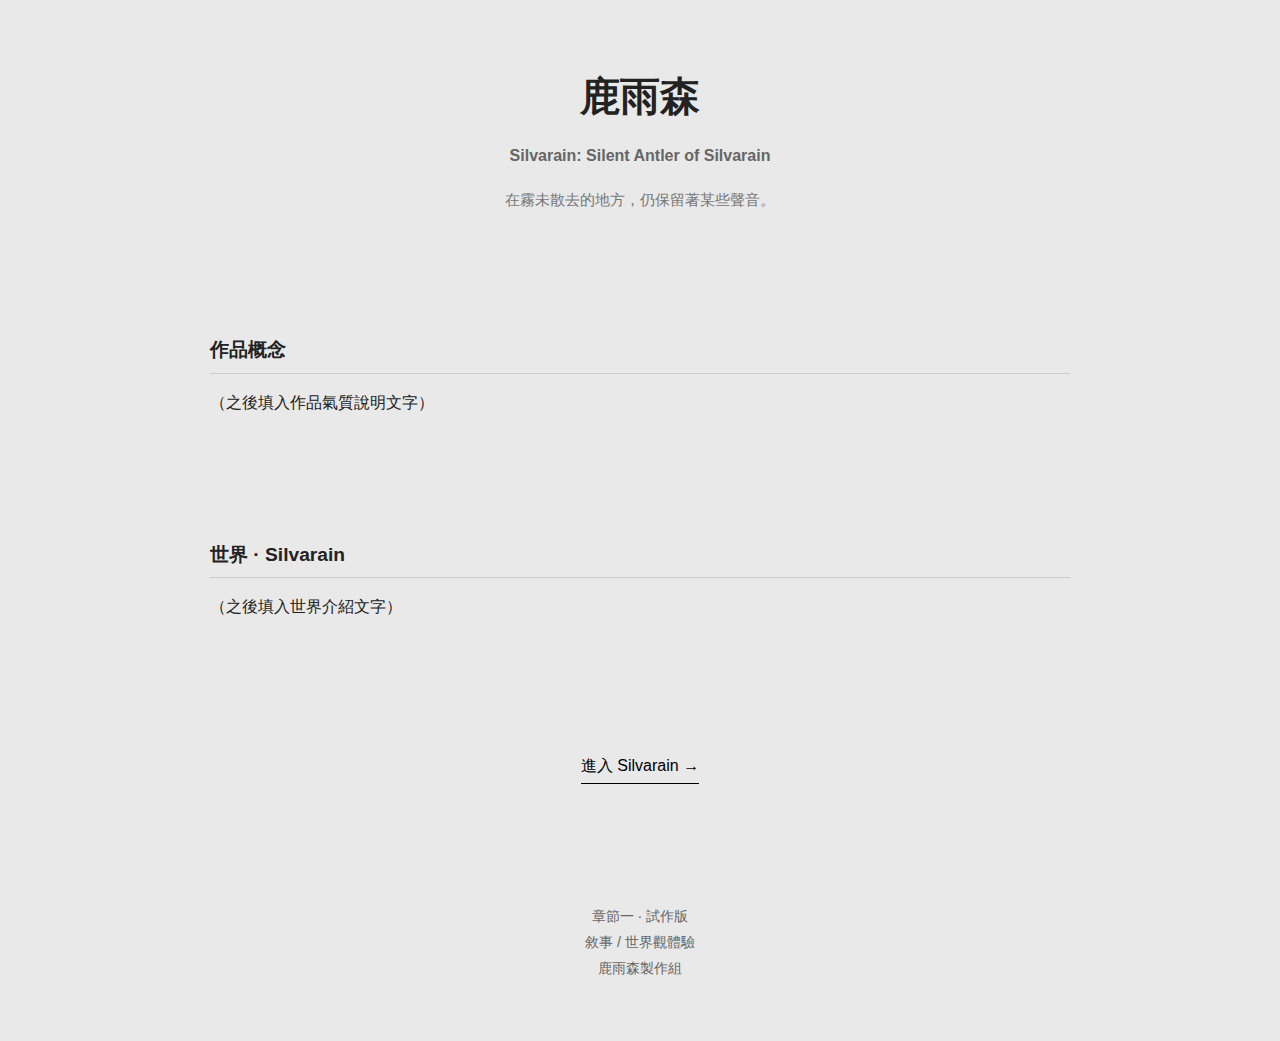
<file: index.html>
<!DOCTYPE html>
<html lang="zh-Hant">
<head>
  <meta charset="UTF-8" />
  <meta name="viewport" content="width=device-width, initial-scale=1.0" />
  <title>鹿雨森 | Silvarain</title>
  <link rel="stylesheet" href="./css/style.css" />
</head>

<body>

  <!-- 區塊 1：作品識別 -->
  <section class="identity">
    <h1 class="title-main">鹿雨森</h1>
    <h2 class="title-sub">Silvarain: Silent Antler of Silvarain</h2>
    <p class="tagline">在霧未散去的地方，仍保留著某些聲音。</p>
  </section>

  <!-- 區塊 2：作品概念 -->
  <section class="concept">
    <h3>作品概念</h3>
    <p>（之後填入作品氣質說明文字）</p>
  </section>

  <!-- 區塊 3：世界介紹 -->
  <section class="world">
    <h3>世界 · Silvarain</h3>
    <p>（之後填入世界介紹文字）</p>
  </section>

  <!-- 區塊 4：體驗入口 -->
  <section class="enter">
    <a href="./world/silvarain.html" target="_blank" class="enter-link">
      進入 Silvarain →
    </a>
  </section>

  <!-- 區塊 5：基本資訊 -->
  <section class="info">
    <p>章節一 · 試作版</p>
    <p>敘事 / 世界觀體驗</p>
    <p>鹿雨森製作組</p>
  </section>

</body>

</html>
</file>
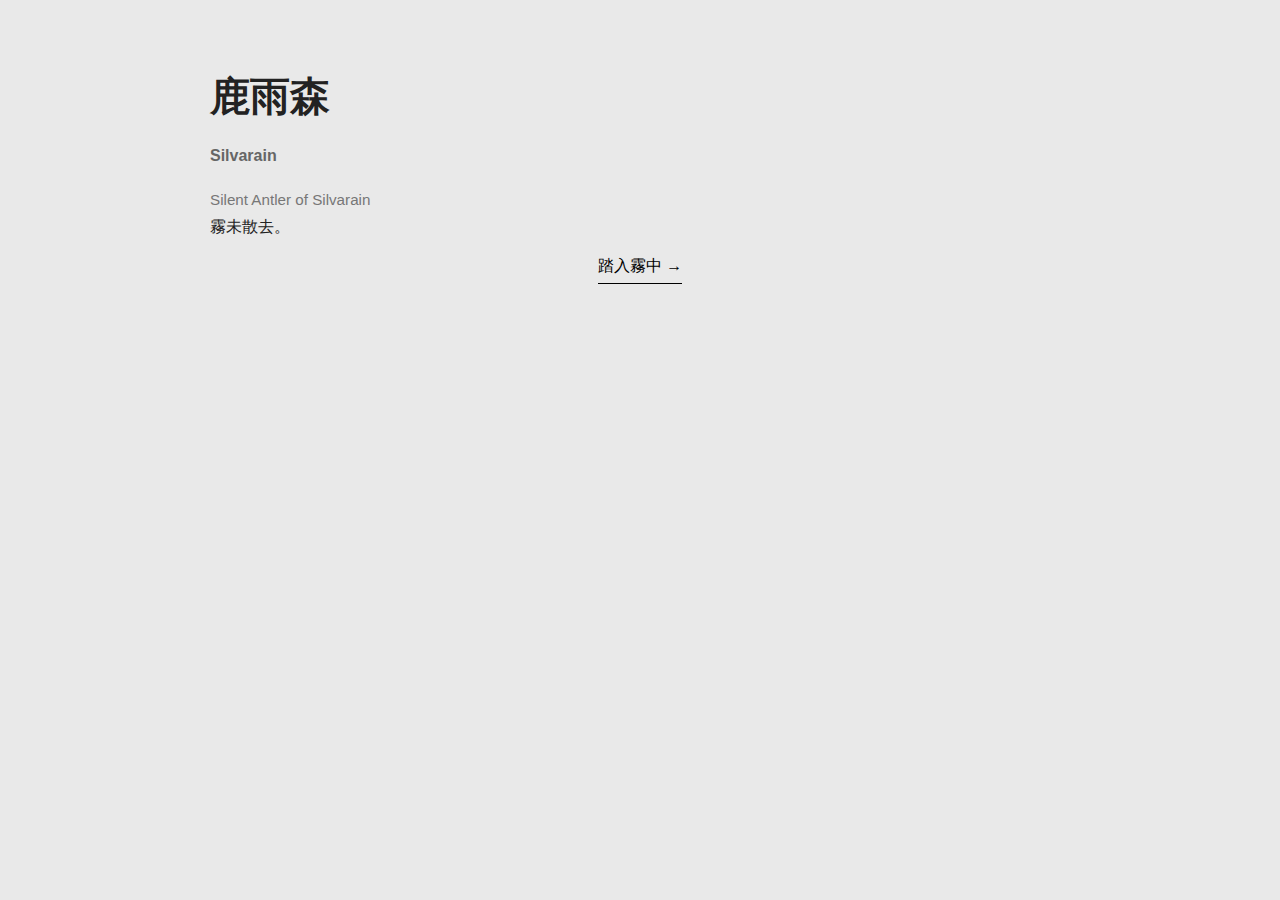
<file: world/index.html>
<!DOCTYPE html>
<html lang="zh-Hant">
<head>
  <meta charset="UTF-8" />
  <meta name="viewport" content="width=device-width, initial-scale=1.0" />
  <title>Silvarain | 鹿雨森</title>
  <link rel="stylesheet" href="../css/style.css" />
</head>

<body>

  <!-- 世界入口氣氛區 -->
  <section class="world-entry">

    <h1 class="title-main">鹿雨森</h1>
    <h2 class="title-sub">Silvarain</h2>
    <p class="tagline">Silent Antler of Silvarain</p>

    <p class="atmosphere-line">霧未散去。</p>

    <div class="enter">
      <a href="../game/index.html" target="_blank" class="enter-link">
        踏入霧中 →
      </a>
    </div>

  </section>

</body>
</html>
</file>
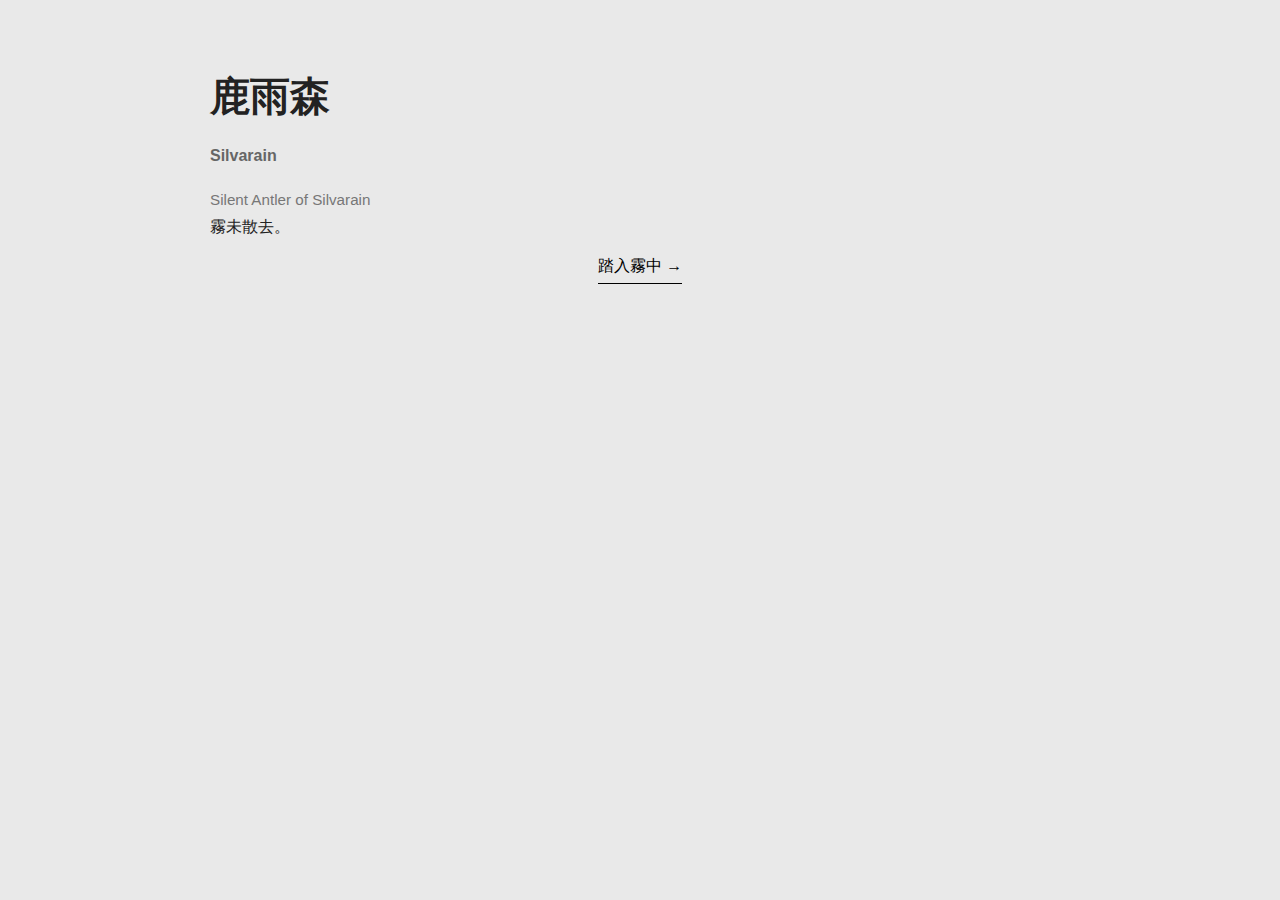
<file: world/silvarain.html>
<!DOCTYPE html>
<html lang="zh-Hant">
<head>
  <meta charset="UTF-8" />
  <meta name="viewport" content="width=device-width, initial-scale=1.0" />
  <title>Silvarain | 鹿雨森</title>
  <link rel="stylesheet" href="../css/style.css" />
</head>

<body>

  <!-- 世界入口氣氛區 -->
  <section class="world-entry">

    <h1 class="title-main">鹿雨森</h1>
    <h2 class="title-sub">Silvarain</h2>
    <p class="tagline">Silent Antler of Silvarain</p>

    <p class="atmosphere-line">霧未散去。</p>

    <div class="enter">
      <a href="https://xiayian505-ship-it.github.io/silvarain_game/" target="_blank" class="enter-link">
        踏入霧中 →
      </a>
    </div>

  </section>

</body>
</html>
</file>
<file: css/style.css>
/* 基礎重置 */
* {
  margin: 0;
  padding: 0;
  box-sizing: border-box;
}

/* 全站基調 */
body {
  font-family: "Noto Sans TC", sans-serif;
  background-color: #e9e9e9;   /* 淺灰底 */
  color: #222;
  line-height: 1.8;
}

/* 區塊通用 */
section {
  padding: 60px 20px;
  max-width: 900px;
  margin: 0 auto;
}

/* 作品識別 */
.identity {
  text-align: center;
}

.title-main {
  font-size: 2.5rem;
  margin-bottom: 10px;
}

.title-sub {
  font-size: 1rem;
  color: #666;
  margin-bottom: 15px;
}

.tagline {
  font-size: 0.95rem;
  color: #777;
}

/* 章節標題 */
h3 {
  margin-bottom: 15px;
  font-size: 1.2rem;
  border-bottom: 1px solid #ccc;
  padding-bottom: 5px;
}

/* 入口按鈕 */
.enter {
  text-align: center;
}

.enter-link {
  display: inline-block;
  margin-top: 10px;
  text-decoration: none;
  color: #000;
  border-bottom: 1px solid #000;
  padding-bottom: 2px;
  transition: opacity 0.3s ease;
}

.enter-link:hover {
  opacity: 0.6;
}

/* 基本資訊 */
.info {
  text-align: center;
  font-size: 0.9rem;
  color: #666;
}
</file>
